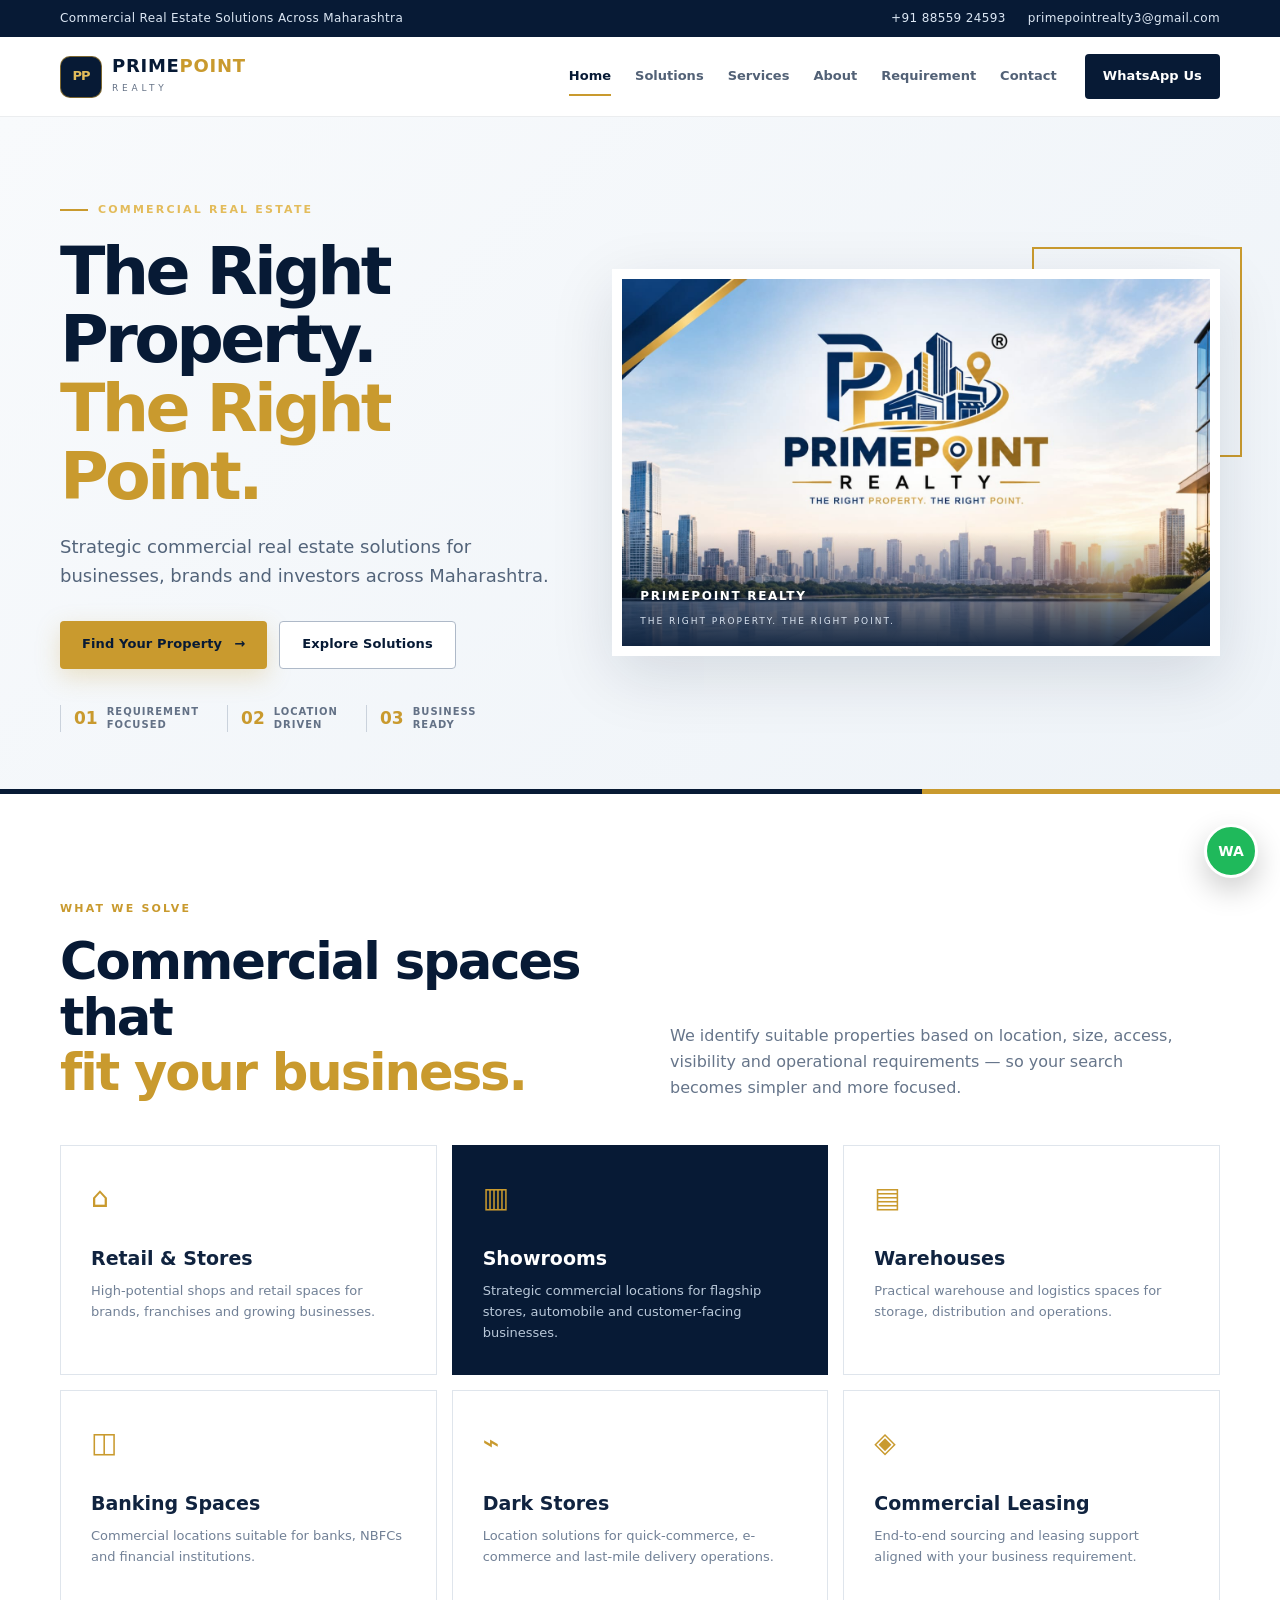
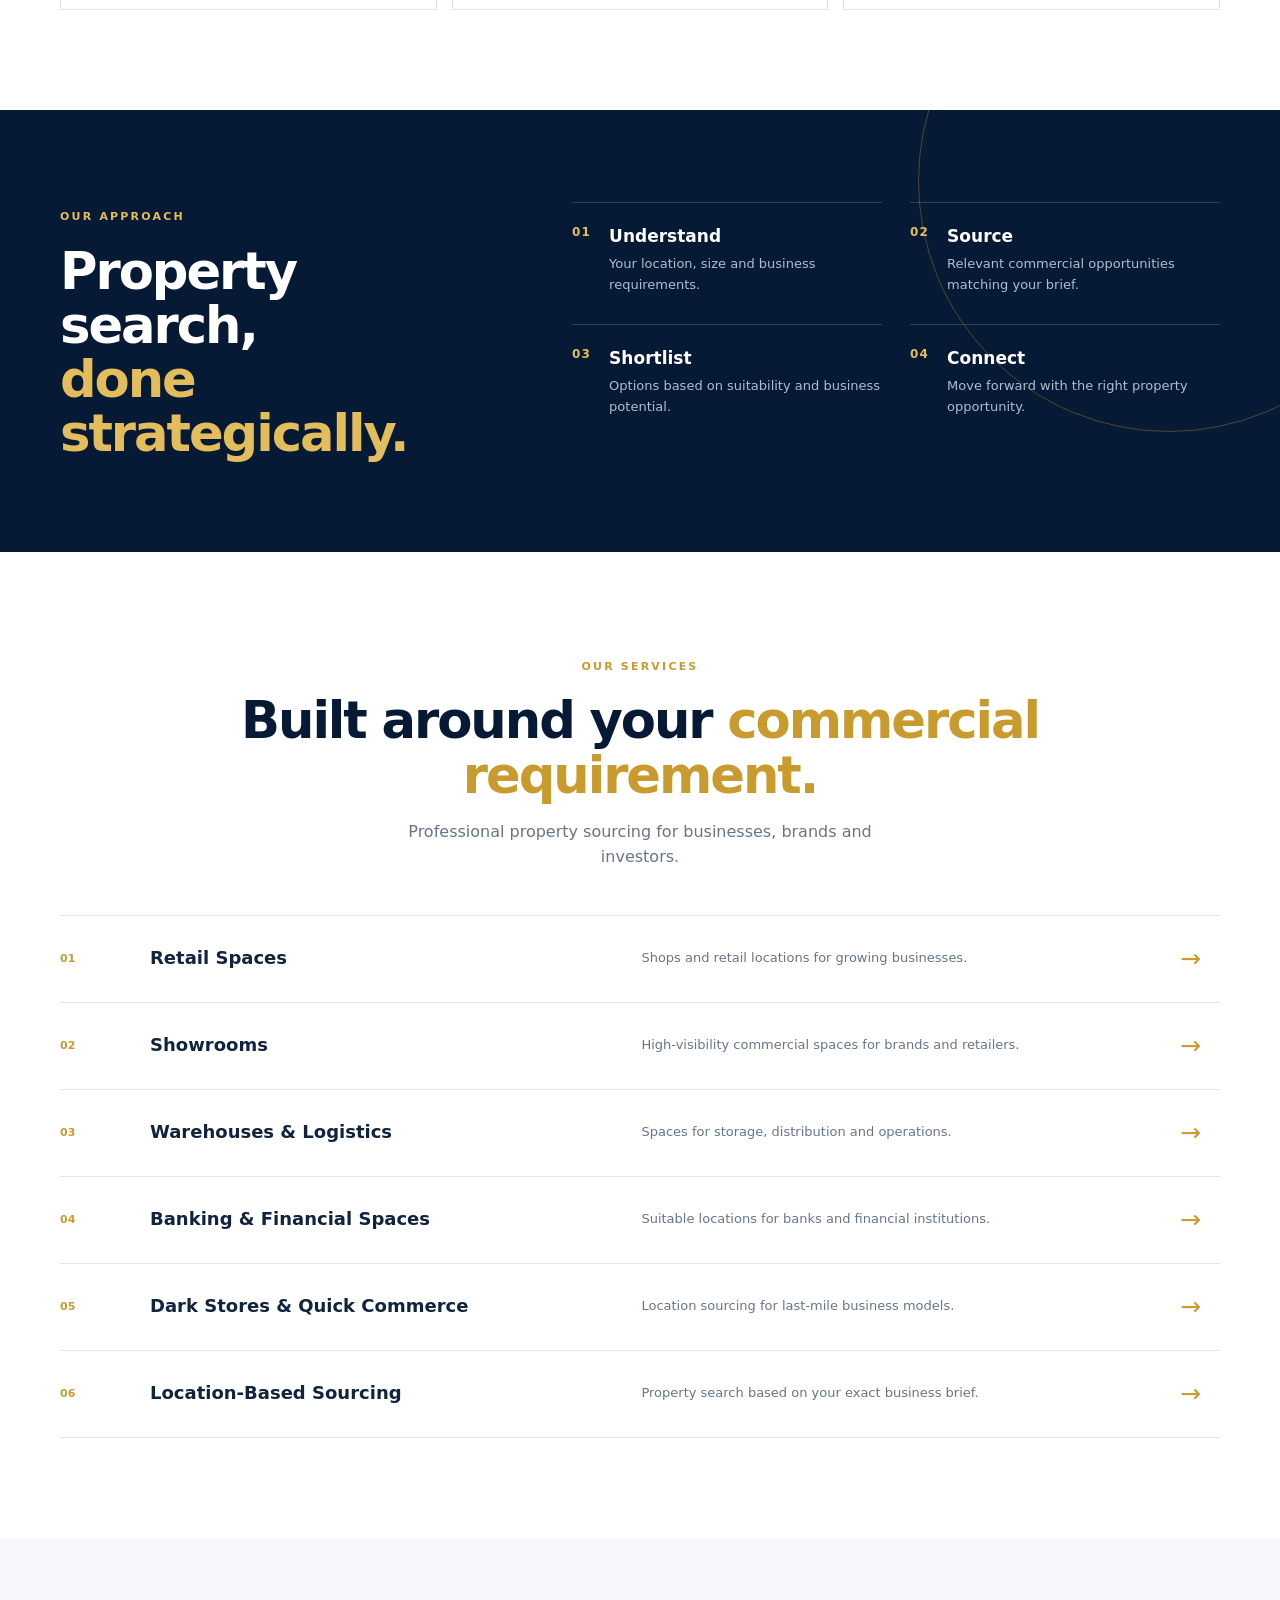
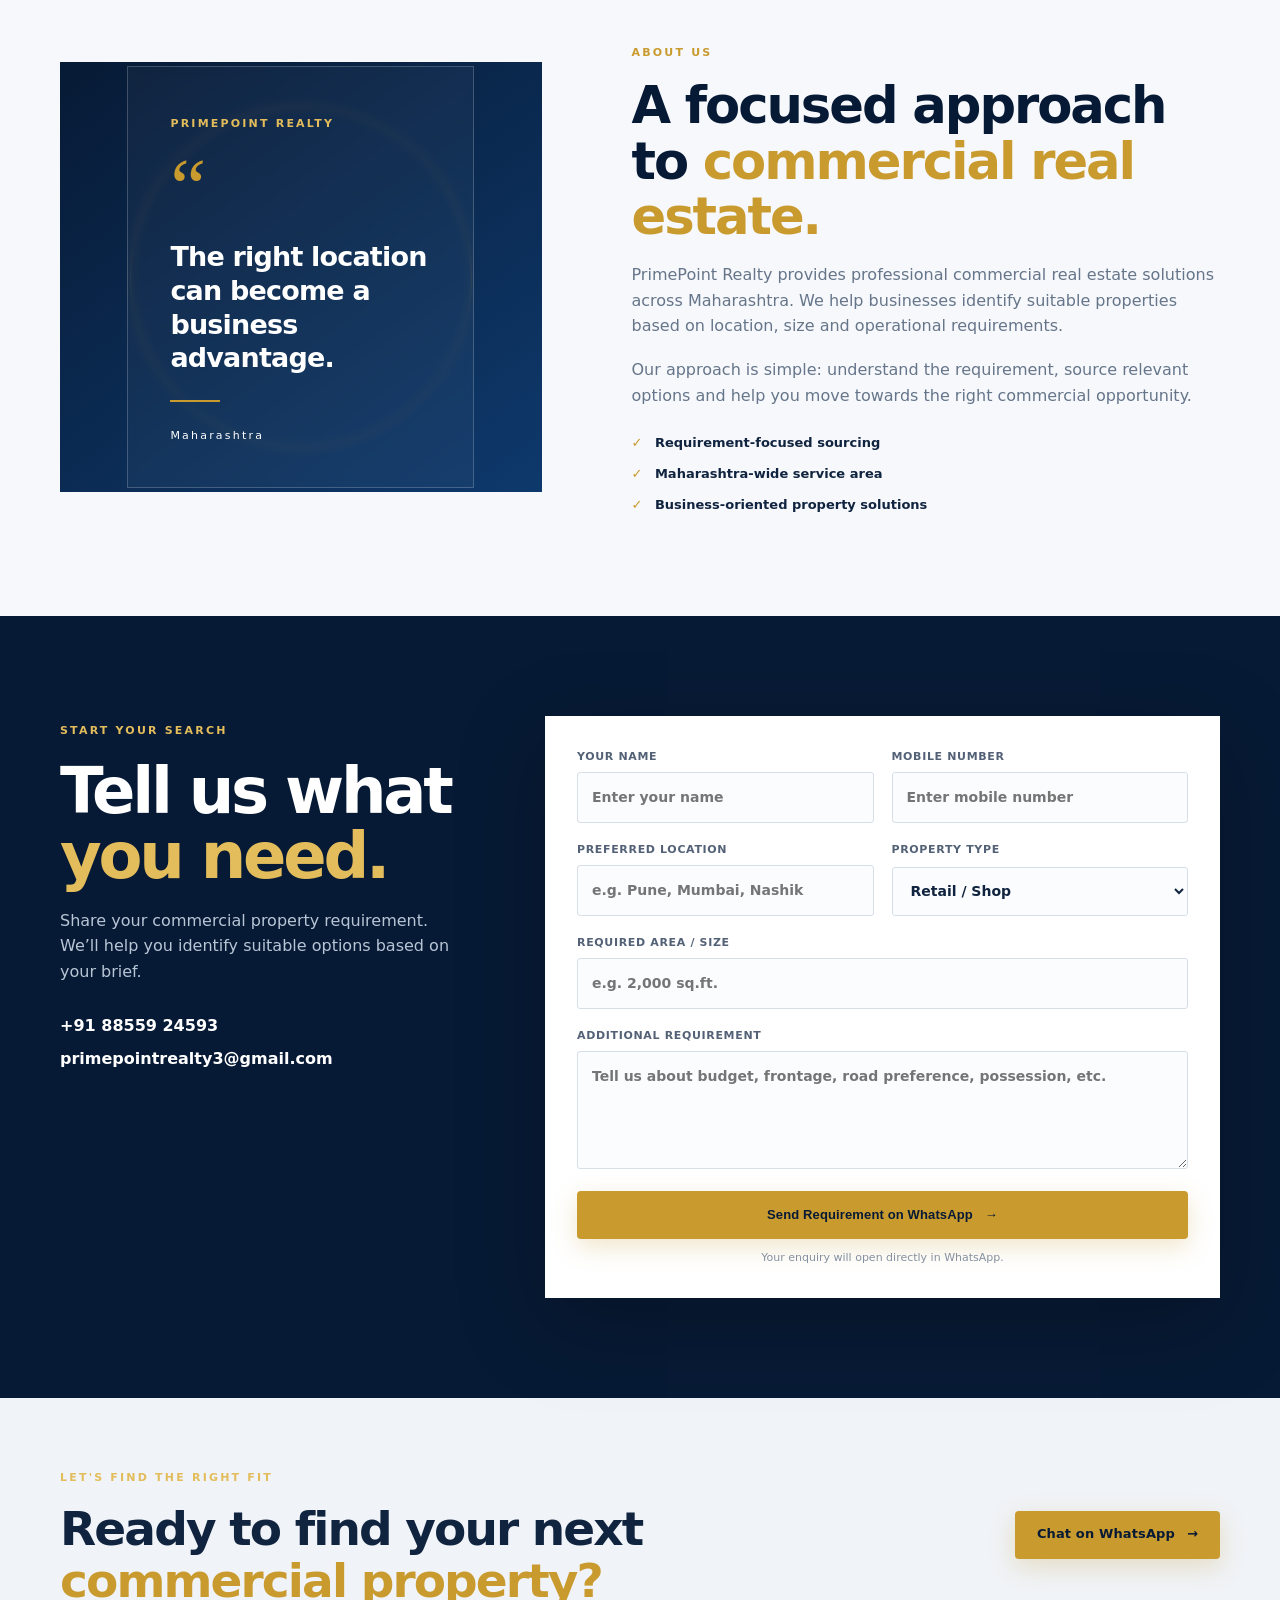
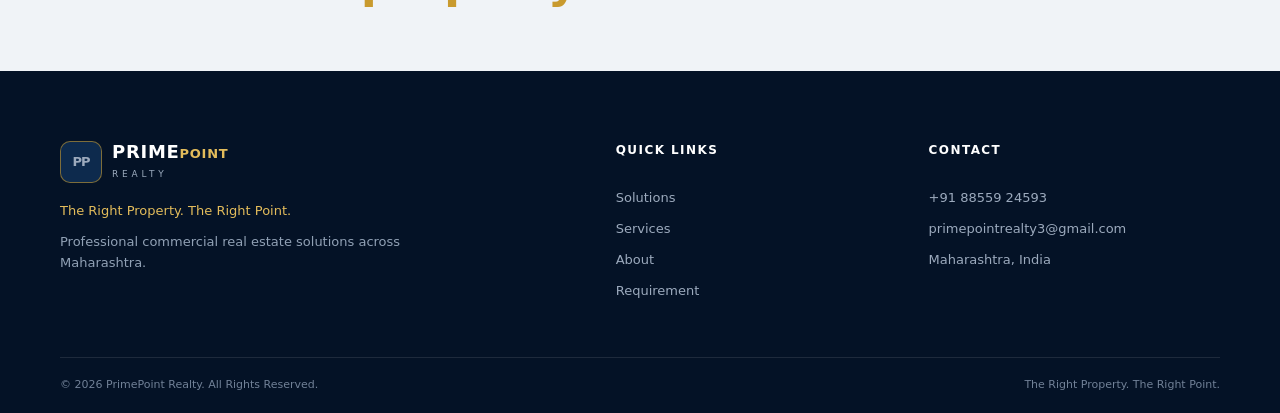
<file: index.html>
<!DOCTYPE html>
<html lang="en">
<head>
  <meta charset="UTF-8">
  <meta name="viewport" content="width=device-width, initial-scale=1.0">
  <meta name="description" content="PrimePoint Realty — professional commercial real estate solutions across Maharashtra. Retail, showrooms, warehouses, banking spaces, dark stores and commercial leasing.">
  <meta name="theme-color" content="#071a35">
  <title>PrimePoint Realty | Commercial Real Estate</title>
  <link rel="stylesheet" href="style.css">
</head>
<body>
  <div class="topbar">
    <div class="container topbar-inner">
      <span>Commercial Real Estate Solutions Across Maharashtra</span>
      <div class="top-links">
        <a href="tel:+918855924593">+91 88559 24593</a>
        <a href="mailto:primepointrealty3@gmail.com">primepointrealty3@gmail.com</a>
      </div>
    </div>
  </div>

  <header class="site-header" id="siteHeader">
    <div class="container nav-wrap">
      <a class="brand" href="#home" aria-label="PrimePoint Realty home">
        <span class="brand-mark">PP</span>
        <span>
          <strong>PRIME<span>POINT</span></strong>
          <small>REALTY</small>
        </span>
      </a>

      <button class="menu-toggle" id="menuToggle" aria-label="Open menu" aria-expanded="false">
        <span></span><span></span><span></span>
      </button>

      <nav class="nav" id="mainNav">
        <a class="active" href="#home">Home</a>
        <a href="#solutions">Solutions</a>
        <a href="#services">Services</a>
        <a href="#about">About</a>
        <a href="#requirement">Requirement</a>
        <a href="#contact">Contact</a>
      </nav>

      <a class="nav-cta" href="https://wa.me/918855924593?text=Hello%20PrimePoint%20Realty%2C%20I%20am%20looking%20for%20a%20commercial%20property." target="_blank" rel="noopener">
        WhatsApp Us
      </a>
    </div>
  </header>

  <main>
    <section class="hero" id="home">
      <div class="container hero-grid">
        <div class="hero-copy reveal">
          <div class="eyebrow"><span></span> COMMERCIAL REAL ESTATE</div>
          <h1>The Right Property.<br><em>The Right Point.</em></h1>
          <p class="hero-lead">
            Strategic commercial real estate solutions for businesses, brands and investors across Maharashtra.
          </p>
          <div class="hero-actions">
            <a class="btn btn-gold" href="#requirement">Find Your Property <span>→</span></a>
            <a class="btn btn-outline" href="#solutions">Explore Solutions</a>
          </div>
          <div class="hero-trust">
            <div><strong>01</strong><span>Requirement<br>Focused</span></div>
            <div><strong>02</strong><span>Location<br>Driven</span></div>
            <div><strong>03</strong><span>Business<br>Ready</span></div>
          </div>
        </div>

        <div class="hero-visual reveal">
          <div class="hero-image-frame">
            <img src="assets/primepoint-hero.jpeg" alt="PrimePoint Realty commercial real estate skyline">
            <div class="image-caption">
              <span>PRIMEPOINT REALTY</span>
              <small>THE RIGHT PROPERTY. THE RIGHT POINT.</small>
            </div>
          </div>
          <div class="gold-corner"></div>
        </div>
      </div>
      <div class="hero-bottom-line"></div>
    </section>

    <section class="intro section" id="solutions">
      <div class="container">
        <div class="section-head reveal">
          <div>
            <span class="eyebrow dark">WHAT WE SOLVE</span>
            <h2>Commercial spaces that<br><span>fit your business.</span></h2>
          </div>
          <p>
            We identify suitable properties based on location, size, access, visibility and operational requirements — so your search becomes simpler and more focused.
          </p>
        </div>

        <div class="solution-grid">
          <article class="solution-card reveal">
            <div class="icon">⌂</div>
            <h3>Retail & Stores</h3>
            <p>High-potential shops and retail spaces for brands, franchises and growing businesses.</p>
          </article>
          <article class="solution-card featured reveal">
            <div class="icon">▥</div>
            <h3>Showrooms</h3>
            <p>Strategic commercial locations for flagship stores, automobile and customer-facing businesses.</p>
          </article>
          <article class="solution-card reveal">
            <div class="icon">▤</div>
            <h3>Warehouses</h3>
            <p>Practical warehouse and logistics spaces for storage, distribution and operations.</p>
          </article>
          <article class="solution-card reveal">
            <div class="icon">◫</div>
            <h3>Banking Spaces</h3>
            <p>Commercial locations suitable for banks, NBFCs and financial institutions.</p>
          </article>
          <article class="solution-card reveal">
            <div class="icon">⌁</div>
            <h3>Dark Stores</h3>
            <p>Location solutions for quick-commerce, e-commerce and last-mile delivery operations.</p>
          </article>
          <article class="solution-card reveal">
            <div class="icon">◈</div>
            <h3>Commercial Leasing</h3>
            <p>End-to-end sourcing and leasing support aligned with your business requirement.</p>
          </article>
        </div>
      </div>
    </section>

    <section class="band">
      <div class="container band-grid">
        <div class="band-title reveal">
          <span class="eyebrow">OUR APPROACH</span>
          <h2>Property search,<br><strong>done strategically.</strong></h2>
        </div>
        <div class="steps">
          <div class="step reveal"><b>01</b><div><h3>Understand</h3><p>Your location, size and business requirements.</p></div></div>
          <div class="step reveal"><b>02</b><div><h3>Source</h3><p>Relevant commercial opportunities matching your brief.</p></div></div>
          <div class="step reveal"><b>03</b><div><h3>Shortlist</h3><p>Options based on suitability and business potential.</p></div></div>
          <div class="step reveal"><b>04</b><div><h3>Connect</h3><p>Move forward with the right property opportunity.</p></div></div>
        </div>
      </div>
    </section>

    <section class="services section" id="services">
      <div class="container">
        <div class="section-head centered reveal">
          <span class="eyebrow dark">OUR SERVICES</span>
          <h2>Built around your <span>commercial requirement.</span></h2>
          <p>Professional property sourcing for businesses, brands and investors.</p>
        </div>

        <div class="service-list">
          <div class="service-row reveal"><span>01</span><h3>Retail Spaces</h3><p>Shops and retail locations for growing businesses.</p><a href="#requirement">→</a></div>
          <div class="service-row reveal"><span>02</span><h3>Showrooms</h3><p>High-visibility commercial spaces for brands and retailers.</p><a href="#requirement">→</a></div>
          <div class="service-row reveal"><span>03</span><h3>Warehouses & Logistics</h3><p>Spaces for storage, distribution and operations.</p><a href="#requirement">→</a></div>
          <div class="service-row reveal"><span>04</span><h3>Banking & Financial Spaces</h3><p>Suitable locations for banks and financial institutions.</p><a href="#requirement">→</a></div>
          <div class="service-row reveal"><span>05</span><h3>Dark Stores & Quick Commerce</h3><p>Location sourcing for last-mile business models.</p><a href="#requirement">→</a></div>
          <div class="service-row reveal"><span>06</span><h3>Location-Based Sourcing</h3><p>Property search based on your exact business brief.</p><a href="#requirement">→</a></div>
        </div>
      </div>
    </section>

    <section class="about section" id="about">
      <div class="container about-grid">
        <div class="about-visual reveal">
          <div class="about-card">
            <span class="eyebrow">PRIMEPOINT REALTY</span>
            <div class="big-quote">“</div>
            <h3>The right location can become a business advantage.</h3>
            <div class="line"></div>
            <p>Maharashtra</p>
          </div>
        </div>
        <div class="about-copy reveal">
          <span class="eyebrow dark">ABOUT US</span>
          <h2>A focused approach to <span>commercial real estate.</span></h2>
          <p>
            PrimePoint Realty provides professional commercial real estate solutions across Maharashtra. We help businesses identify suitable properties based on location, size and operational requirements.
          </p>
          <p>
            Our approach is simple: understand the requirement, source relevant options and help you move towards the right commercial opportunity.
          </p>
          <div class="about-points">
            <div><b>✓</b> Requirement-focused sourcing</div>
            <div><b>✓</b> Maharashtra-wide service area</div>
            <div><b>✓</b> Business-oriented property solutions</div>
          </div>
        </div>
      </div>
    </section>

    <section class="requirement section" id="requirement">
      <div class="container requirement-grid">
        <div class="requirement-copy reveal">
          <span class="eyebrow">START YOUR SEARCH</span>
          <h2>Tell us what<br><strong>you need.</strong></h2>
          <p>Share your commercial property requirement. We’ll help you identify suitable options based on your brief.</p>
          <div class="contact-mini">
            <a href="tel:+918855924593">+91 88559 24593</a>
            <a href="mailto:primepointrealty3@gmail.com">primepointrealty3@gmail.com</a>
          </div>
        </div>

        <form class="requirement-form reveal" id="requirementForm">
          <div class="form-grid">
            <label>Your Name<input id="name" name="name" type="text" placeholder="Enter your name" required></label>
            <label>Mobile Number<input id="phone" name="phone" type="tel" placeholder="Enter mobile number" required></label>
            <label>Preferred Location<input id="location" name="location" type="text" placeholder="e.g. Pune, Mumbai, Nashik" required></label>
            <label>Property Type
              <select id="type" name="type">
                <option>Retail / Shop</option>
                <option>Showroom</option>
                <option>Warehouse / Logistics</option>
                <option>Banking Space</option>
                <option>Dark Store</option>
                <option>Office / Commercial</option>
                <option>Other</option>
              </select>
            </label>
            <label class="full">Required Area / Size<input id="area" name="area" type="text" placeholder="e.g. 2,000 sq.ft."></label>
            <label class="full">Additional Requirement<textarea id="message" name="message" rows="4" placeholder="Tell us about budget, frontage, road preference, possession, etc."></textarea></label>
          </div>
          <button class="btn btn-gold submit-btn" type="submit">Send Requirement on WhatsApp <span>→</span></button>
          <p class="form-note">Your enquiry will open directly in WhatsApp.</p>
        </form>
      </div>
    </section>

    <section class="cta">
      <div class="container cta-inner reveal">
        <div>
          <span class="eyebrow">LET'S FIND THE RIGHT FIT</span>
          <h2>Ready to find your next<br><strong>commercial property?</strong></h2>
        </div>
        <a class="btn btn-gold" href="https://wa.me/918855924593?text=Hello%20PrimePoint%20Realty%2C%20I%20would%20like%20to%20discuss%20a%20commercial%20property%20requirement." target="_blank" rel="noopener">Chat on WhatsApp <span>→</span></a>
      </div>
    </section>
  </main>

  <footer id="contact">
    <div class="container footer-grid">
      <div>
        <a class="brand footer-brand" href="#home">
          <span class="brand-mark">PP</span>
          <span><strong>PRIME<span>POINT</span></strong><small>REALTY</small></span>
        </a>
        <p class="footer-tag">The Right Property. The Right Point.</p>
        <p>Professional commercial real estate solutions across Maharashtra.</p>
      </div>
      <div>
        <h4>Quick Links</h4>
        <a href="#solutions">Solutions</a>
        <a href="#services">Services</a>
        <a href="#about">About</a>
        <a href="#requirement">Requirement</a>
      </div>
      <div>
        <h4>Contact</h4>
        <a href="tel:+918855924593">+91 88559 24593</a>
        <a href="mailto:primepointrealty3@gmail.com">primepointrealty3@gmail.com</a>
        <span>Maharashtra, India</span>
      </div>
    </div>
    <div class="container footer-bottom">
      <span>© <span id="year"></span> PrimePoint Realty. All Rights Reserved.</span>
      <span>The Right Property. The Right Point.</span>
    </div>
  </footer>

  <a class="floating-wa" href="https://wa.me/918855924593?text=Hello%20PrimePoint%20Realty%2C%20I%20am%20looking%20for%20a%20commercial%20property." target="_blank" rel="noopener" aria-label="Chat with PrimePoint Realty on WhatsApp">WA</a>

  <script src="script.js"></script>
</body>
</html>
</file>
<file: style.css>
:root{
  --navy:#071a35; --navy2:#0b2b54; --gold:#c99a2e; --gold2:#e3bc5b;
  --ink:#10233f; --muted:#66758a; --paper:#f6f8fb; --white:#fff;
  --line:#dfe5ec; --shadow:0 20px 60px rgba(7,26,53,.12);
}
*{box-sizing:border-box;margin:0;padding:0}
html{scroll-behavior:smooth}
body{font-family:Inter,ui-sans-serif,system-ui,-apple-system,BlinkMacSystemFont,"Segoe UI",sans-serif;color:var(--ink);background:#fff;line-height:1.6}
a{text-decoration:none;color:inherit}
img{max-width:100%;display:block}
.container{width:min(1160px,calc(100% - 40px));margin:auto}
.topbar{background:var(--navy);color:#dce7f4;font-size:12px;letter-spacing:.03em}
.topbar-inner{display:flex;justify-content:space-between;gap:20px;padding:9px 0}
.top-links{display:flex;gap:22px}
.top-links a:hover{color:var(--gold2)}
.site-header{position:sticky;top:0;z-index:50;background:rgba(255,255,255,.96);backdrop-filter:blur(16px);border-bottom:1px solid rgba(7,26,53,.08);transition:.25s}
.nav-wrap{min-height:78px;display:flex;align-items:center;gap:28px}
.brand{display:flex;align-items:center;gap:10px;margin-right:auto}
.brand-mark{width:42px;height:42px;border-radius:10px;background:var(--navy);color:var(--gold2);display:grid;place-items:center;font-weight:900;font-size:13px;letter-spacing:-.08em;border:1px solid rgba(201,154,46,.6)}
.brand strong{display:block;color:var(--navy);font-size:18px;letter-spacing:.04em;line-height:1}
.brand strong span{color:var(--gold)}
.brand small{display:block;font-size:9px;letter-spacing:.42em;margin-top:6px;color:#657286}
.nav{display:flex;gap:24px;font-size:13px;font-weight:700;color:#526176}
.nav a{padding:29px 0;position:relative}
.nav a:after{content:"";position:absolute;left:0;right:0;bottom:20px;height:2px;background:var(--gold);transform:scaleX(0);transition:.2s}
.nav a:hover,.nav a.active{color:var(--navy)}
.nav a:hover:after,.nav a.active:after{transform:scaleX(1)}
.nav-cta,.btn{display:inline-flex;align-items:center;justify-content:center;gap:12px;border-radius:4px;font-weight:800;font-size:13px;letter-spacing:.01em;transition:.25s}
.nav-cta{padding:12px 18px;background:var(--navy);color:white}
.nav-cta:hover{background:var(--gold);color:var(--navy)}
.menu-toggle{display:none;border:0;background:none;cursor:pointer}
.menu-toggle span{display:block;width:25px;height:2px;background:var(--navy);margin:5px}
.hero{background:linear-gradient(135deg,#f8fafc 0%,#eef3f8 100%);position:relative;overflow:hidden;padding:76px 0 62px}
.hero-grid{display:grid;grid-template-columns:.9fr 1.1fr;gap:55px;align-items:center}
.eyebrow{display:inline-flex;align-items:center;gap:10px;font-size:11px;letter-spacing:.2em;font-weight:900;color:var(--gold2)}
.eyebrow span{width:28px;height:2px;background:var(--gold)}
.eyebrow.dark{color:var(--gold)}
.hero h1{font-size:clamp(43px,5.2vw,72px);line-height:1.03;letter-spacing:-.055em;color:var(--navy);margin:18px 0 22px}
.hero h1 em{font-style:normal;color:var(--gold)}
.hero-lead{font-size:18px;color:#53647a;max-width:550px}
.hero-actions{display:flex;gap:12px;flex-wrap:wrap;margin:30px 0 36px}
.btn{min-height:48px;padding:0 22px}
.btn-gold{background:var(--gold);color:var(--navy);box-shadow:0 8px 25px rgba(201,154,46,.25)}
.btn-gold:hover{background:var(--gold2);transform:translateY(-2px)}
.btn-outline{border:1px solid #aeb9c8;color:var(--navy);background:white}
.btn-outline:hover{border-color:var(--navy);transform:translateY(-2px)}
.hero-trust{display:flex;gap:28px}
.hero-trust div{display:flex;gap:9px;align-items:center;border-left:1px solid #cad2dc;padding-left:13px}
.hero-trust strong{font-size:17px;color:var(--gold)}
.hero-trust span{font-size:10px;text-transform:uppercase;letter-spacing:.1em;font-weight:800;color:#637186;line-height:1.3}
.hero-visual{position:relative}
.hero-image-frame{background:white;padding:10px;box-shadow:var(--shadow);position:relative;z-index:2}
.hero-image-frame img{width:100%;aspect-ratio:16/10;object-fit:cover}
.image-caption{position:absolute;bottom:10px;left:10px;right:10px;padding:14px 18px;background:linear-gradient(transparent,rgba(7,26,53,.9));color:white;padding-top:55px}
.image-caption span{display:block;font-size:12px;font-weight:900;letter-spacing:.14em}
.image-caption small{font-size:9px;letter-spacing:.22em;color:#d8e2ef}
.gold-corner{position:absolute;width:210px;height:210px;border:2px solid var(--gold);right:-22px;top:-22px;z-index:1}
.hero-bottom-line{position:absolute;bottom:0;left:0;right:0;height:5px;background:linear-gradient(90deg,var(--navy) 0 72%,var(--gold) 72%)}
.section{padding:100px 0}
.section-head{display:grid;grid-template-columns:1fr 1fr;gap:60px;align-items:end;margin-bottom:45px}
.section-head h2,.about-copy h2{font-size:clamp(34px,4vw,52px);line-height:1.08;letter-spacing:-.04em;margin-top:15px;color:var(--navy)}
.section-head h2 span,.about-copy h2 span{color:var(--gold)}
.section-head>p{font-size:16px;color:var(--muted);max-width:520px}
.solution-grid{display:grid;grid-template-columns:repeat(3,1fr);gap:15px}
.solution-card{padding:30px;background:#fff;border:1px solid var(--line);min-height:220px;transition:.25s}
.solution-card:hover{transform:translateY(-5px);box-shadow:var(--shadow);border-color:#c9d3df}
.solution-card.featured{background:var(--navy);color:white;border-color:var(--navy)}
.icon{font-size:28px;color:var(--gold);margin-bottom:22px}
.solution-card h3{font-size:19px;margin-bottom:8px}
.solution-card p{font-size:13px;color:#718096}
.featured p{color:#b9c8d9}
.band{background:var(--navy);color:white;padding:92px 0;position:relative;overflow:hidden}
.band:before{content:"";position:absolute;right:-140px;top:-180px;width:500px;height:500px;border:1px solid rgba(201,154,46,.35);border-radius:50%}
.band-grid{display:grid;grid-template-columns:.8fr 1.2fr;gap:80px;align-items:start}
.band h2{font-size:clamp(36px,4vw,54px);line-height:1.05;margin-top:18px;letter-spacing:-.04em}
.band h2 strong{color:var(--gold2)}
.steps{display:grid;grid-template-columns:1fr 1fr;gap:28px}
.step{display:flex;gap:18px;border-top:1px solid rgba(255,255,255,.16);padding-top:20px}
.step>b{color:var(--gold2);font-size:12px;letter-spacing:.1em}
.step h3{font-size:17px;margin-bottom:4px}.step p{font-size:13px;color:#aebed0}
.centered{display:block;text-align:center}.centered>p{margin:15px auto 0}
.service-list{border-top:1px solid var(--line)}
.service-row{display:grid;grid-template-columns:70px 1fr 1.1fr 40px;gap:20px;align-items:center;padding:23px 0;border-bottom:1px solid var(--line);transition:.2s}
.service-row span{font-size:11px;color:var(--gold);font-weight:900}
.service-row h3{font-size:18px}.service-row p{font-size:13px;color:var(--muted)}.service-row a{font-size:25px;color:var(--gold)}
.service-row:hover{padding-left:10px;background:#fbfcfd}
.about{background:var(--paper)}
.about-grid{display:grid;grid-template-columns:.9fr 1.1fr;gap:90px;align-items:center}
.about-visual{min-height:430px;background:linear-gradient(145deg,var(--navy),#0e396c);position:relative;display:grid;place-items:center;overflow:hidden}
.about-visual:after{content:"";position:absolute;width:340px;height:340px;border:1px solid rgba(201,154,46,.35);border-radius:50%}
.about-card{width:72%;position:relative;z-index:2;border:1px solid rgba(255,255,255,.2);padding:42px;color:white;background:rgba(255,255,255,.04);backdrop-filter:blur(4px)}
.big-quote{font-family:Georgia,serif;font-size:80px;color:var(--gold);line-height:.7;margin:25px 0}
.about-card h3{font-size:27px;line-height:1.25;letter-spacing:-.03em}.about-card .line{width:50px;height:2px;background:var(--gold);margin:25px 0}.about-card p{font-size:11px;letter-spacing:.2em}
.about-copy>p{color:var(--muted);font-size:16px;margin-top:18px;max-width:640px}
.about-points{display:grid;gap:10px;margin-top:25px;font-size:13px;font-weight:700}
.about-points b{color:var(--gold);margin-right:8px}
.requirement{background:var(--navy);color:white}
.requirement-grid{display:grid;grid-template-columns:.75fr 1.25fr;gap:80px;align-items:start}
.requirement h2{font-size:clamp(42px,5vw,64px);line-height:1.02;letter-spacing:-.05em;margin:18px 0}
.requirement h2 strong{color:var(--gold2)}.requirement-copy>p{color:#b7c5d5;max-width:420px}
.contact-mini{display:grid;gap:8px;margin-top:28px;font-weight:700;color:white}.contact-mini a:hover{color:var(--gold2)}
.requirement-form{background:white;color:var(--ink);padding:32px;box-shadow:0 25px 80px rgba(0,0,0,.25)}
.form-grid{display:grid;grid-template-columns:1fr 1fr;gap:18px}
label{display:grid;gap:7px;font-size:11px;font-weight:900;letter-spacing:.06em;text-transform:uppercase;color:#536176}
label.full{grid-column:1/-1}
input,select,textarea{width:100%;border:1px solid #d6dee8;border-radius:3px;background:#fbfcfe;padding:13px 14px;font:inherit;font-size:14px;color:var(--ink);outline:none;resize:vertical}
input:focus,select:focus,textarea:focus{border-color:var(--gold);box-shadow:0 0 0 3px rgba(201,154,46,.1)}
.submit-btn{border:0;margin-top:22px;width:100%;cursor:pointer}.form-note{text-align:center;color:#8490a0;font-size:11px;margin-top:10px}
.cta{background:#f0f3f7;padding:65px 0}.cta-inner{display:flex;justify-content:space-between;align-items:center;gap:30px}.cta h2{font-size:clamp(30px,4vw,47px);line-height:1.1;margin-top:14px;letter-spacing:-.04em}.cta h2 strong{color:var(--gold)}
footer{background:#041226;color:#d8e2ee;padding:70px 0 20px}.footer-grid{display:grid;grid-template-columns:2fr 1fr 1.2fr;gap:70px}.footer-brand{margin-bottom:18px}.footer-brand .brand-mark{background:#0d2a4d}.footer-brand strong{color:white}.footer-brand strong span{color:var(--gold2)}.footer-brand small{color:#9baabd}.footer-grid p{max-width:350px;color:#91a1b5;font-size:13px}.footer-tag{color:var(--gold2)!important;margin-bottom:10px}.footer-grid h4{color:white;margin-bottom:18px;font-size:12px;letter-spacing:.12em;text-transform:uppercase}.footer-grid>div:not(:first-child){display:grid;align-content:start;gap:10px}.footer-grid a,.footer-grid span{font-size:13px;color:#9caabd}.footer-grid a:hover{color:var(--gold2)}
.footer-bottom{margin-top:55px;padding-top:18px;border-top:1px solid rgba(255,255,255,.1);display:flex;justify-content:space-between;gap:20px;color:#718197;font-size:11px}
.floating-wa{position:fixed;right:22px;bottom:22px;width:54px;height:54px;border-radius:50%;background:#1fb95b;color:white;display:grid;place-items:center;font-weight:900;font-size:14px;z-index:60;box-shadow:0 12px 30px rgba(0,0,0,.2);border:3px solid white}
.reveal{opacity:0;transform:translateY(20px);transition:opacity .7s ease,transform .7s ease}.reveal.visible{opacity:1;transform:none}
@media(max-width:950px){
  .top-links{display:none}.nav{gap:15px}.nav-cta{display:none}
  .hero-grid,.about-grid,.requirement-grid,.band-grid{grid-template-columns:1fr;gap:45px}
  .hero-copy{order:1}.hero-visual{order:2}.section-head{grid-template-columns:1fr;gap:20px}
  .solution-grid{grid-template-columns:1fr 1fr}.about-visual{min-height:360px}.footer-grid{grid-template-columns:1.5fr 1fr 1fr}
}
@media(max-width:720px){
  .container{width:min(100% - 28px,1160px)}
  .topbar{display:none}.nav-wrap{min-height:68px}.menu-toggle{display:block}
  .nav{position:absolute;left:14px;right:14px;top:68px;background:white;border:1px solid var(--line);box-shadow:var(--shadow);display:none;flex-direction:column;padding:10px 20px;gap:0}
  .nav.open{display:flex}.nav a{padding:13px 0}.nav a:after{bottom:7px}
  .hero{padding:55px 0 45px}.hero h1{font-size:47px}.hero-lead{font-size:16px}.hero-trust{gap:14px}
  .hero-image-frame{padding:6px}.gold-corner{display:none}.image-caption{left:6px;right:6px;bottom:6px}
  .section{padding:70px 0}.solution-grid{grid-template-columns:1fr}.steps{grid-template-columns:1fr}
  .service-row{grid-template-columns:40px 1fr 30px}.service-row p{grid-column:2/3}.service-row a{grid-column:3;grid-row:1/3}
  .about-card{width:82%;padding:30px}.about-visual{min-height:330px}
  .form-grid{grid-template-columns:1fr}label.full{grid-column:auto}.requirement-form{padding:22px}
  .cta-inner{display:grid}.footer-grid{grid-template-columns:1fr;gap:35px}.footer-bottom{display:grid}
  .brand strong{font-size:16px}
}
</file>
